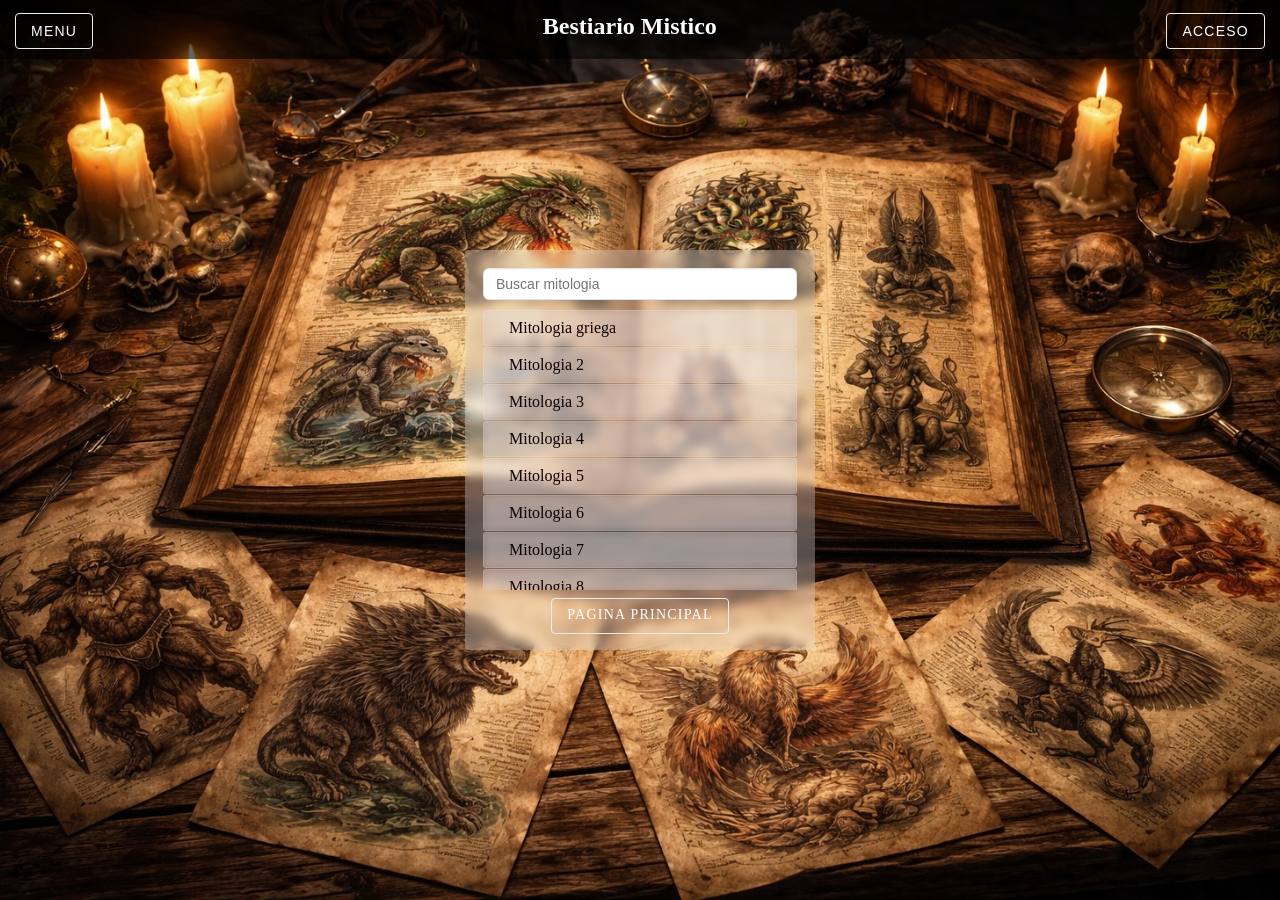
<file: portal.html>
<!DOCTYPE html>
<html lang="en">
<head>
    <meta charset="UTF-8">
    <meta name="viewport" content="width=device-width, initial-scale=1.0">
    <title>Portal bestiario</title>
    <link rel="stylesheet" href="portal.css">
</head>
<body>
    <div class="app">
        <header class="headerPrimary">
            <nav>
                <button>Menu</button>
                <div>
                    <h2><a href="index.html">Bestiario Mistico</a></h2>
                </div>
                <button>Acceso</button>
            </nav>
        </header>
        <main>
            <section class="content">
                <header>
                    <input type="text" placeholder="Buscar mitologia">
                </header>
                <nav class="list-mitologia">
                    <a href="mitologias/griega/general.html">Mitologia griega</a>
                    <a href="#">Mitologia 2</a>
                    <a href="#">Mitologia 3</a>
                    <a href="#">Mitologia 4</a>
                    <a href="#">Mitologia 5</a>
                    <a href="#">Mitologia 6</a>
                    <a href="#">Mitologia 7</a>
                    <a href="#">Mitologia 8</a>
                    <a href="#">Mitologia 9</a>
                    <a href="#">Mitologia 10</a>
                    <a href="#">Mitologia 11</a>
                    <a href="#">Mitologia 12</a>
                    <a href="#">Mitologia 13</a>
                    <a href="#">Mitologia 14</a>
                </nav>
                
                <nav class="pageMain">
                    <a href="index.html" class="btn">Pagina principal</a>
                </nav>
            </section>
            <section class="background"></section>
        </main>
    </div>
</body>
</html>
</file>
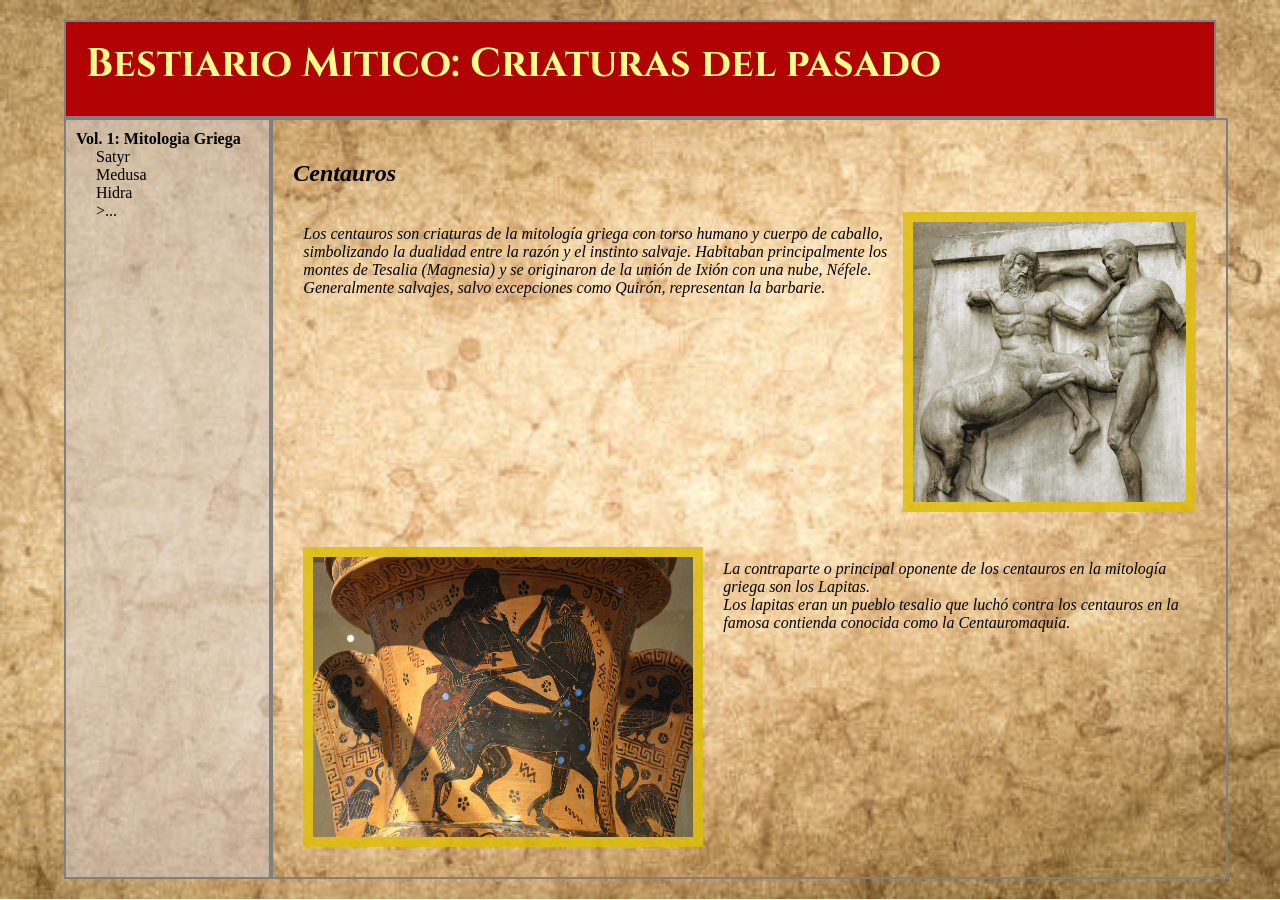
<file: mitologias/griega/centauro.html>
<!DOCTYPE html>
<html lang="en">
<head>
    <meta charset="UTF-8">
    <meta name="viewport" content="width=device-width, initial-scale=1.0">
    <title>Bestiario Mitico: Centauro</title>

    <link rel="stylesheet" href="../decoraciones/criaturas.css">
    <link href="https://fonts.googleapis.com/css2?family=Cinzel&display=swap" rel="stylesheet">
    <link href="https://fonts.googleapis.com/css2?family=Playfair+Display:ital@1&display=swap" rel="stylesheet">
</head>
<body>
    <section class="Titulo">
        <h1><a href="../../index.html">Bestiario Mitico: Criaturas del pasado</a></h1>
    </section>
    <main>
        <section class="Catalogo"><!--Catalogo-->
            <h4>Vol. 1: Mitologia Griega</h4>
            <ul>
                <li><a href="satyr.html">Satyr</a></li>
                <li><a href="medusa.html">Medusa</a></li>
                <li><a href="hidra.html">Hidra</a></li>
                <li><a href="general.html">>...</a></li>

            </ul>
        </section>
        <section class="Descripcion">
            <h1>Centauros</h1>
            <div>
                <p>
                Los centauros son criaturas de la mitología griega con torso humano y cuerpo de caballo, simbolizando la dualidad entre la razón y el instinto salvaje. Habitaban principalmente los montes de Tesalia (Magnesia) y se originaron de la unión de Ixión con una nube, Néfele. Generalmente salvajes, salvo excepciones como Quirón, representan la barbarie.
                </p>
                <img src="../../img/criaturas/centauro/centauro.jpg" alt="Representacion de Centauro">
            </div>
            <div>
                <img src="../../img/criaturas/centauro/centauroImagenVasija.jpg" alt="Vasija del Centauro">
                <p>
                    La contraparte o principal oponente de los centauros en la mitología griega son los Lapitas.
                    Los lapitas eran un pueblo tesalio que luchó contra los centauros en la famosa contienda conocida como la Centauromaquia.
                </p>
            </div>
        </section>
    </main>
</body>
</html>
</file>
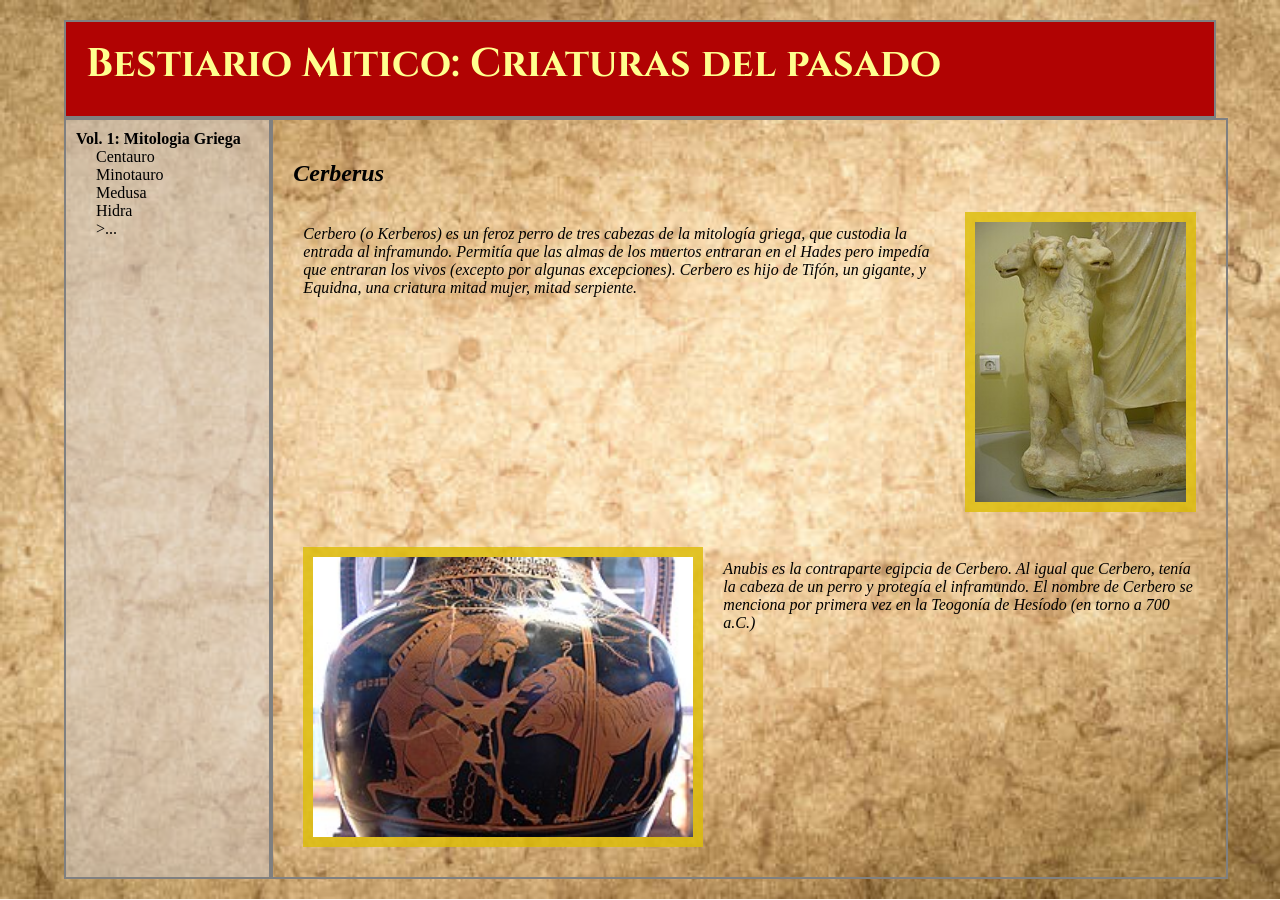
<file: mitologias/griega/cerberus.html>
<!DOCTYPE html>
<html lang="en">
<head>
    <meta charset="UTF-8">
    <meta name="viewport" content="width=device-width, initial-scale=1.0">
    <title>Bestiario Mitico: Cerberus</title>

    <link rel="stylesheet" href="../decoraciones/criaturas.css">
    <link href="https://fonts.googleapis.com/css2?family=Cinzel&display=swap" rel="stylesheet">
    <link href="https://fonts.googleapis.com/css2?family=Playfair+Display:ital@1&display=swap" rel="stylesheet">
</head>
<body>
    <section class="Titulo">
        <h1><a href="../../index.html">Bestiario Mitico: Criaturas del pasado</a></h1>
    </section>
    <main>
        <section class="Catalogo"><!--Catalogo-->
            <h4>Vol. 1: Mitologia Griega</h4>
            <ul>
                <li><a href="centauro.html">Centauro</a></li>
                <li><a href="minotauro.html">Minotauro</a></li>
                <li><a href="medusa.html">Medusa</a></li>
                <li><a href="hidra.html">Hidra</a></li>
                <li><a href="general.html">>...</a></li>

            </ul>
        </section>
        <section class="Descripcion">
            <h1>Cerberus</h1>
            <div>
                <p>
                Cerbero (o Kerberos) es un feroz perro de tres cabezas de la mitología griega, que custodia la entrada al inframundo. Permitía que las almas de los muertos entraran en el Hades pero impedía que entraran los vivos (excepto por algunas excepciones). Cerbero es hijo de Tifón, un gigante, y Equidna, una criatura mitad mujer, mitad serpiente.
                </p>
                <img src="../../img/criaturas/cerberus/cerberus1.JPG" alt="Representacion de Medusa">
            </div>
            <div>
                <img src="../../img/criaturas/cerberus/cerberus2.jpg" alt="Perseo tras matar a Medusa">
                <p>
                    Anubis es la contraparte egipcia de Cerbero. Al igual que Cerbero, tenía la cabeza de un perro y protegía el inframundo. El nombre de Cerbero se menciona por primera vez en la Teogonía de Hesíodo (en torno a 700 a.C.)
                </p>
            </div>
        </section>
    </main>
</body>
</html>
</file>
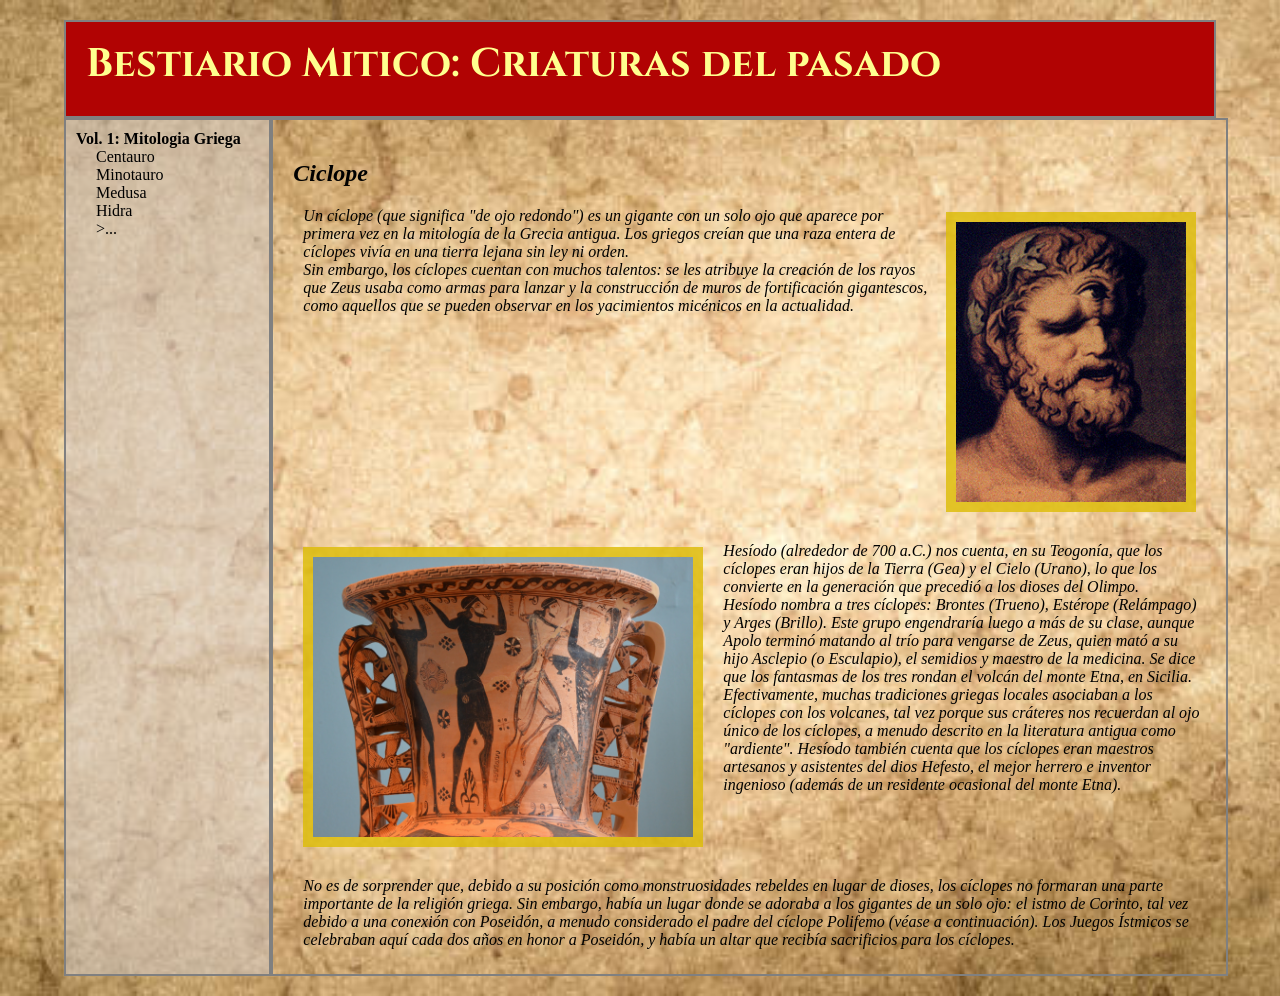
<file: mitologias/griega/ciclope.html>
<!DOCTYPE html>
<html lang="en">
<head>
    <meta charset="UTF-8">
    <meta name="viewport" content="width=device-width, initial-scale=1.0">
    <title>Bestiario Mitico: Ciplope</title>

    <link rel="stylesheet" href="../decoraciones/criaturas.css">
    <link href="https://fonts.googleapis.com/css2?family=Cinzel&display=swap" rel="stylesheet">
    <link href="https://fonts.googleapis.com/css2?family=Playfair+Display:ital@1&display=swap" rel="stylesheet">
</head>
<body>
    <section class="Titulo">
        <h1><a href="../../index.html">Bestiario Mitico: Criaturas del pasado</a></h1>
    </section>
    <main>
        <section class="Catalogo"><!--Catalogo-->
            <h4>Vol. 1: Mitologia Griega</h4>
            <ul>
                <li><a href="centauro.html">Centauro</a></li>
                <li><a href="minotauro.html">Minotauro</a></li>
                <li><a href="medusa.html">Medusa</a></li>
                <li><a href="hidra.html">Hidra</a></li>
                <li><a href="general.html">>...</a></li>

            </ul>
        </section>
        <section class="Descripcion">
            <h1>Ciclope</h1>
            <div>
                <p>Un cíclope (que significa "de ojo redondo") es un gigante con un solo ojo que aparece por primera vez en la mitología de la Grecia antigua. Los griegos creían que una raza entera de cíclopes vivía en una tierra lejana sin ley ni orden.
                   Sin embargo, los cíclopes cuentan con muchos talentos: se les atribuye la creación de los rayos que Zeus usaba como armas para lanzar y la construcción de muros de fortificación gigantescos, como aquellos que se pueden observar en los yacimientos micénicos en la actualidad.
                </p>
                <img src="../../img/criaturas/ciclope/ciclope1.png" alt="Representacion de Medusa">
            </div>
            <div>
                <img src="../../img/criaturas/ciclope/ciclope2.jpg" alt="Perseo tras matar a Medusa">
                <p>Hesíodo (alrededor de 700 a.C.) nos cuenta, en su Teogonía, que los cíclopes eran hijos de la Tierra (Gea) y el Cielo (Urano), lo que los convierte en la generación que precedió a los dioses del Olimpo.
                    Hesíodo nombra a tres cíclopes: Brontes (Trueno), Estérope (Relámpago) y Arges (Brillo). Este grupo engendraría luego a más de su clase, aunque Apolo terminó matando al trío para vengarse de Zeus, quien mató a su hijo Asclepio (o Esculapio), el semidios y maestro de la medicina. Se dice que los fantasmas de los tres rondan el volcán del monte Etna, en Sicilia.
                    Efectivamente, muchas tradiciones griegas locales asociaban a los cíclopes con los volcanes, tal vez porque sus cráteres nos recuerdan al ojo único de los cíclopes, a menudo descrito en la literatura antigua como "ardiente". Hesíodo también cuenta que los cíclopes eran maestros artesanos y asistentes del dios Hefesto, el mejor herrero e inventor ingenioso (además de un residente ocasional del monte Etna).
                </p>
            </div>
            <div>
                <p>No es de sorprender que, debido a su posición como monstruosidades rebeldes en lugar de dioses, los cíclopes no formaran una parte importante de la religión griega. Sin embargo, había un lugar donde se adoraba a los gigantes de un solo ojo: el istmo de Corinto, tal vez debido a una conexión con Poseidón, a menudo considerado el padre del cíclope Polifemo (véase a continuación). Los Juegos Ístmicos se celebraban aquí cada dos años en honor a Poseidón, y había un altar que recibía sacrificios para los cíclopes.
                </p>
            </div>
        </section>
    </main>
</body>
</html>
</file>
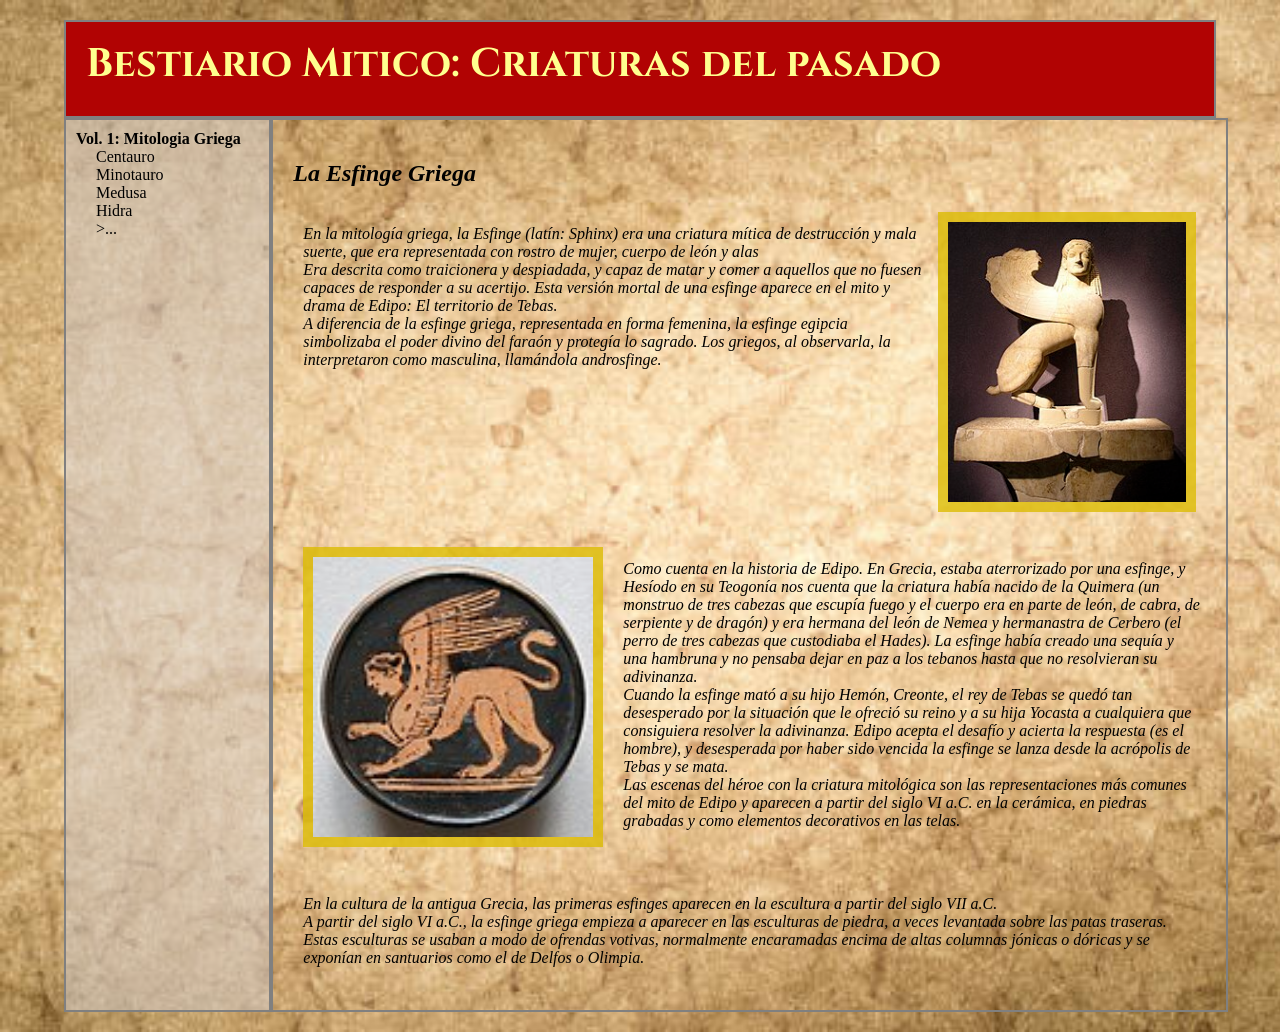
<file: mitologias/griega/esfinge.html>
<!DOCTYPE html>
<html lang="en">
<head>
    <meta charset="UTF-8">
    <meta name="viewport" content="width=device-width, initial-scale=1.0">
    <title>Bestiario Mitico: La Esfinge Griega</title>

    <link rel="stylesheet" href="../decoraciones/criaturas.css">
    <link href="https://fonts.googleapis.com/css2?family=Cinzel&display=swap" rel="stylesheet">
    <link href="https://fonts.googleapis.com/css2?family=Playfair+Display:ital@1&display=swap" rel="stylesheet">
</head>
<body>
    <section class="Titulo">
        <h1><a href="../../index.html">Bestiario Mitico: Criaturas del pasado</a></h1>
    </section>
    <main>
        <section class="Catalogo"><!--Catalogo-->
            <h4>Vol. 1: Mitologia Griega</h4>
            <ul>
                <li><a href="centauro.html">Centauro</a></li>
                <li><a href="minotauro.html">Minotauro</a></li>
                <li><a href="medusa.html">Medusa</a></li>
                <li><a href="hidra.html">Hidra</a></li>
                <li><a href="general.html">>...</a></li>

            </ul>
        </section>
        <section class="Descripcion">
            <h1>La Esfinge Griega</h1>
            <div>
                <p>
                En la mitología griega, la Esfinge (latín: Sphinx) era una criatura mítica de destrucción y mala suerte, que era representada con rostro de mujer, cuerpo de león y alas
                Era descrita como traicionera y despiadada, y capaz de matar y comer a aquellos que no fuesen capaces de responder a su acertijo. Esta versión mortal de una esfinge aparece en el mito y drama de Edipo: El territorio de Tebas.
                A diferencia de la esfinge griega, representada en forma femenina, la esfinge egipcia simbolizaba el poder divino del faraón y protegía lo sagrado. Los griegos, al observarla, la interpretaron como masculina, llamándola androsfinge.
                </p>
                <img src="../../img/criaturas/esfinge/esfinge1.jpg" alt="Representacion de Medusa">
            </div>
            <div>
                <img src="../../img/criaturas/esfinge/esfinge2.jpg" alt="Perseo tras matar a Medusa">
                <p>
                    Como cuenta en la historia de Edipo. En Grecia, estaba aterrorizado por una esfinge, y Hesíodo en su Teogonía nos cuenta que la criatura había nacido de la Quimera (un monstruo de tres cabezas que escupía fuego y el cuerpo era en parte de león, de cabra, de serpiente y de dragón) y era hermana del león de Nemea y hermanastra de Cerbero (el perro de tres cabezas que custodiaba el Hades). La esfinge había creado una sequía y una hambruna y no pensaba dejar en paz a los tebanos hasta que no resolvieran su adivinanza.
                    Cuando la esfinge mató a su hijo Hemón, Creonte, el rey de Tebas se quedó tan desesperado por la situación que le ofreció su reino y a su hija Yocasta a cualquiera que consiguiera resolver la adivinanza. Edipo acepta el desafío y acierta la respuesta (es el hombre), y desesperada por haber sido vencida la esfinge se lanza desde la acrópolis de Tebas y se mata.
                    Las escenas del héroe con la criatura mitológica son las representaciones más comunes del mito de Edipo y aparecen a partir del siglo VI a.C. en la cerámica, en piedras grabadas y como elementos decorativos en las telas.
                </p>
            </div>
            <div>
                <p>
                    En la cultura de la antigua Grecia, las primeras esfinges aparecen en la escultura a partir del siglo VII a.C.
                    A partir del siglo VI a.C., la esfinge griega empieza a aparecer en las esculturas de piedra, a veces levantada sobre las patas traseras. Estas esculturas se usaban a modo de ofrendas votivas, normalmente encaramadas encima de altas columnas jónicas o dóricas y se exponían en santuarios como el de Delfos o Olimpia.

                </p>
            </div>
        </section>
    </main>
</body>
</html>
</file>
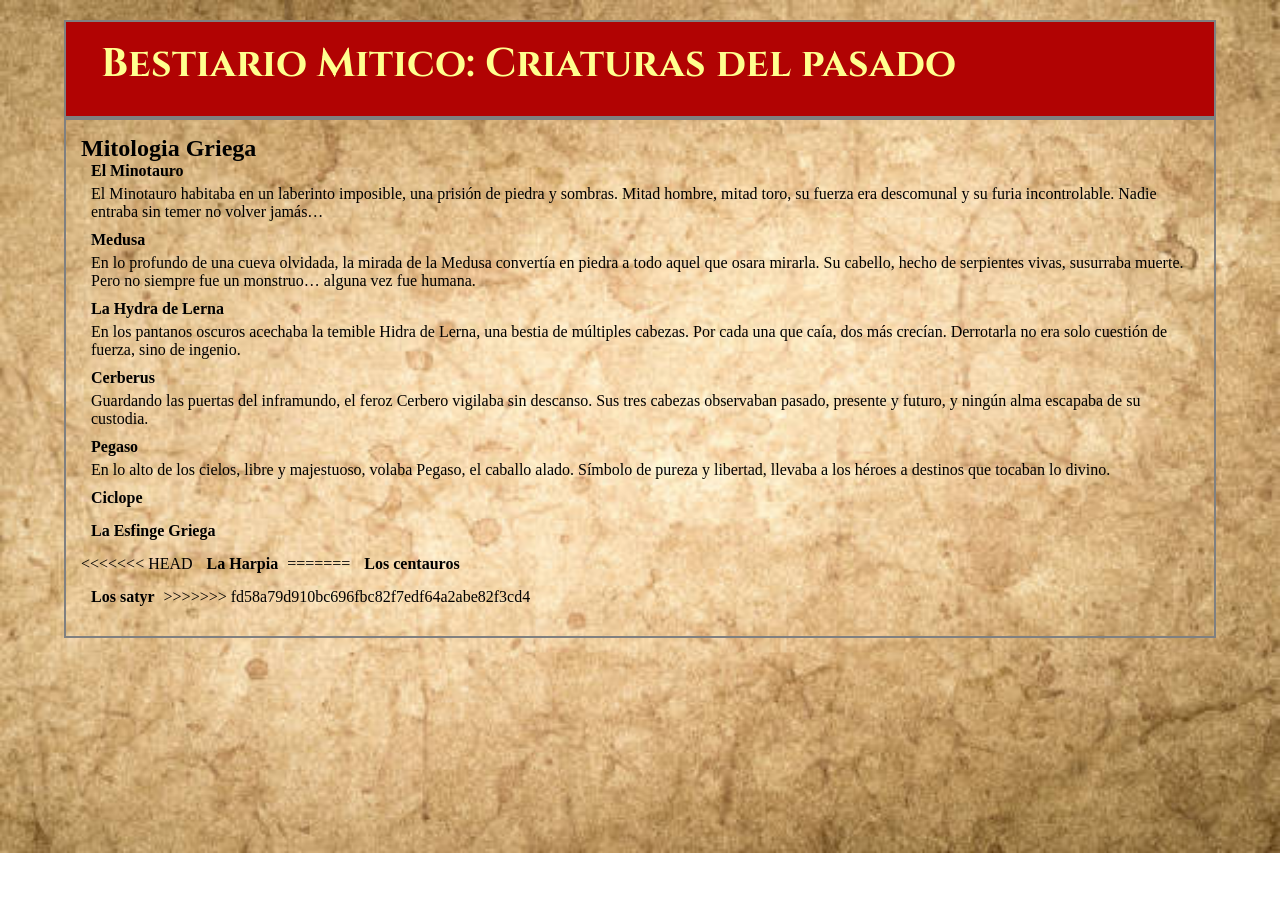
<file: mitologias/griega/general.html>
<!DOCTYPE html>
<html lang="en">
<head>
    <meta charset="UTF-8">
    <meta name="viewport" content="width=device-width, initial-scale=1.0">
    <title>Bestiario Mitico: Mitologia Griega</title>

    <link href="https://fonts.googleapis.com/css2?family=Cinzel&display=swap" rel="stylesheet">
    <link href="https://fonts.googleapis.com/css2?family=Playfair+Display:ital@1&display=swap" rel="stylesheet">
    <link rel="stylesheet" href="../decoraciones/general.css">
</head>
<body>
    <section class="Titulo">
        <h1><a href="../../index.html">Bestiario Mitico: Criaturas del pasado</a></h1>
    </section>
    <section>
        <h2>Mitologia Griega</h1>
        <strong><a href="minotauro.html">El Minotauro</a></strong>
        <p>
            El Minotauro habitaba en un laberinto imposible, una prisión de piedra y sombras. 
            Mitad hombre, mitad toro, su fuerza era descomunal y su furia incontrolable. Nadie entraba sin temer no volver jamás…
        </p>
        <strong><a href="medusa.html">Medusa</a></strong>
        <p>
            En lo profundo de una cueva olvidada, la mirada de la Medusa convertía en piedra a todo aquel que osara mirarla. 
            Su cabello, hecho de serpientes vivas, susurraba muerte. Pero no siempre fue un monstruo… alguna vez fue humana.
        </p>
        <strong><a href="hidra.html">La Hydra de Lerna</a></strong>
        <p>
            En los pantanos oscuros acechaba la temible Hidra de Lerna, una bestia de múltiples cabezas. 
            Por cada una que caía, dos más crecían. Derrotarla no era solo cuestión de fuerza, sino de ingenio.
        </p>
        <strong><a href="cerberus.html">Cerberus</a></strong>
        <p>
            Guardando las puertas del inframundo, el feroz Cerbero vigilaba sin descanso. 
            Sus tres cabezas observaban pasado, presente y futuro, y ningún alma escapaba de su custodia.
        </p>
        <strong><a href="pegaso.html">Pegaso</a></strong>
        <p>
            En lo alto de los cielos, libre y majestuoso, volaba Pegaso, el caballo alado. 
            Símbolo de pureza y libertad, llevaba a los héroes a destinos que tocaban lo divino.
        </p>
        <strong><a href="ciclope.html">Ciclope</a></strong>
        <p>
            
        </p>
        <strong><a href="esfinge.html">La Esfinge Griega</a></strong>
        <p>
            
        </p>
<<<<<<< HEAD
        <strong><a href="harpia.html">La Harpia</a></strong>
=======

        <strong><a href="centauro.html">Los centauros</a></strong>
        <p>
            
        </p>

        <strong><a href="satyr.html">Los satyr</a></strong>
>>>>>>> fd58a79d910bc696fbc82f7edf64a2abe82f3cd4
        <p>
            
        </p>
    </section>
</body>
</html>
</file>
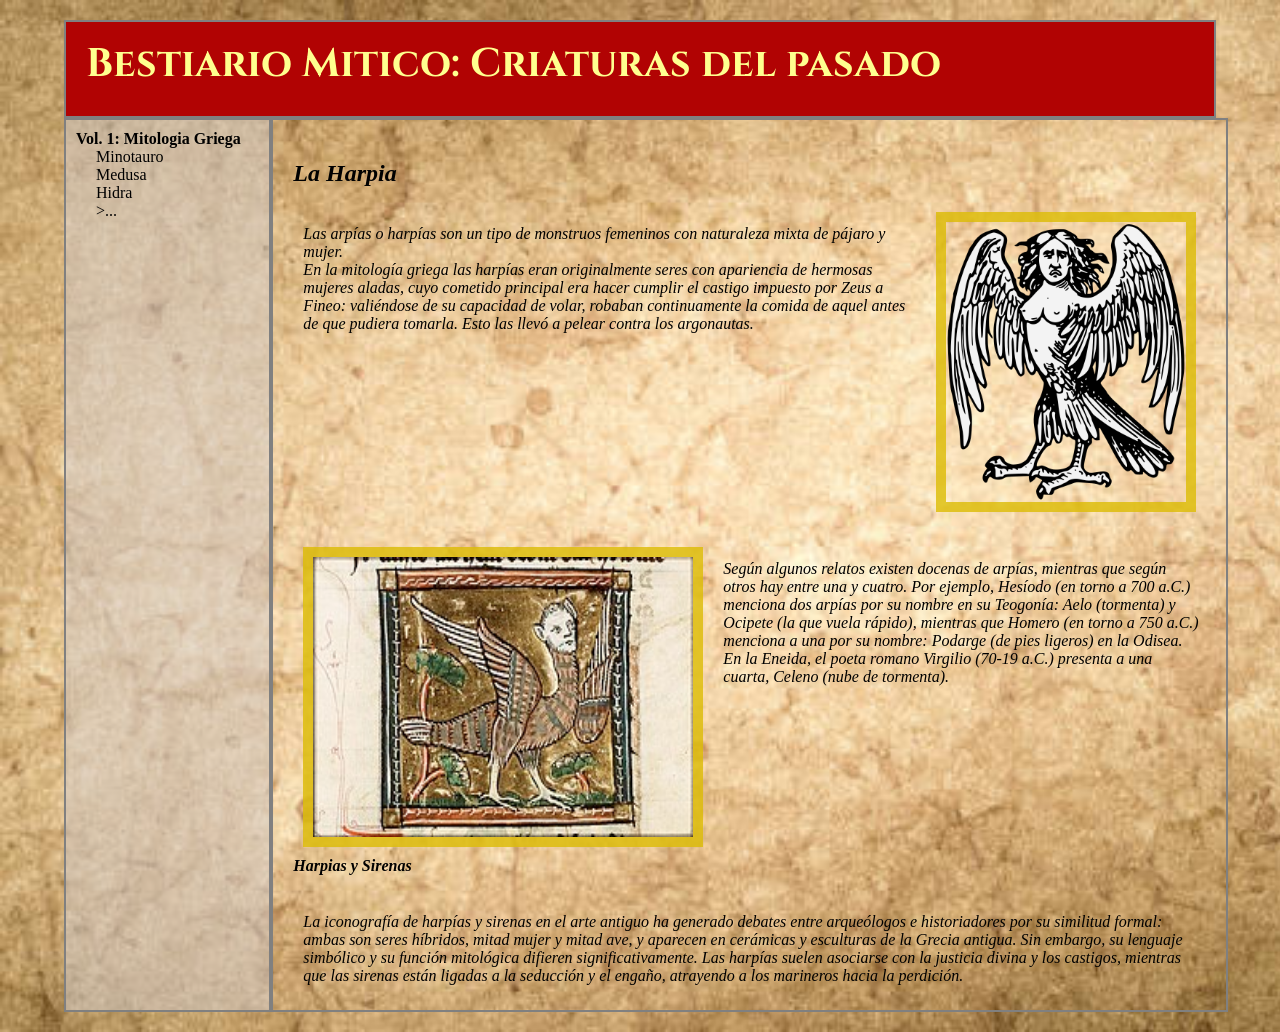
<file: mitologias/griega/harpia.html>
<!DOCTYPE html>
<html lang="en">
<head>
    <meta charset="UTF-8">
    <meta name="viewport" content="width=device-width, initial-scale=1.0">
    <title>Bestiario Mitico: La Harpia</title>

    <link rel="stylesheet" href="../decoraciones/criaturas.css">
    <link href="https://fonts.googleapis.com/css2?family=Cinzel&display=swap" rel="stylesheet">
    <link href="https://fonts.googleapis.com/css2?family=Playfair+Display:ital@1&display=swap" rel="stylesheet">
</head>
<body>
    <section class="Titulo">
        <h1><a href="../../index.html">Bestiario Mitico: Criaturas del pasado</a></h1>
    </section>
    <main>
        <section class="Catalogo"><!--Catalogo-->
            <h4>Vol. 1: Mitologia Griega</h4>
            <ul>
                <li><a href="minotauro.html">Minotauro</a></li>
                <li><a href="medusa.html">Medusa</a></li>
                <li><a href="hidra.html">Hidra</a></li>
                <li><a href="general.html">>...</a></li>

            </ul>
        </section>
        <section class="Descripcion">
            <h1>La Harpia</h1>
            <div>
                <p>
                    Las arpías o harpías son un tipo de monstruos femeninos con naturaleza mixta de pájaro y mujer.
                    En la mitología griega las harpías eran originalmente seres con apariencia de hermosas mujeres aladas, cuyo cometido principal era hacer cumplir el castigo impuesto por Zeus a Fineo: valiéndose de su capacidad de volar, robaban continuamente la comida de aquel antes de que pudiera tomarla. Esto las llevó a pelear contra los argonautas.
                </p>
                <img src="../../img/criaturas/harpia/harpia1.png" alt="Representacion de Medusa">
            </div>
            <div>
                <img src="../../img/criaturas/harpia/harpia2.JPG" alt="Perseo tras matar a Medusa">
                <p>
                   Según algunos relatos existen docenas de arpías, mientras que según otros hay entre una y cuatro. Por ejemplo, Hesíodo (en torno a 700 a.C.) menciona dos arpías por su nombre en su Teogonía: Aelo (tormenta) y Ocipete (la que vuela rápido), mientras que Homero (en torno a 750 a.C.) menciona a una por su nombre: Podarge (de pies ligeros) en la Odisea. En la Eneida, el poeta romano Virgilio (70-19 a.C.) presenta a una cuarta, Celeno (nube de tormenta).
                </p>
            </div>
            <h4>Harpias y Sirenas</h4>
            <div>
                
                <p>
                    La iconografía de harpías y sirenas en el arte antiguo ha generado debates entre arqueólogos e historiadores por su similitud formal: ambas son seres híbridos, mitad mujer y mitad ave, y aparecen en cerámicas y esculturas de la Grecia antigua. Sin embargo, su lenguaje simbólico y su función mitológica difieren significativamente. Las harpías suelen asociarse con la justicia divina y los castigos, mientras que las sirenas están ligadas a la seducción y el engaño, atrayendo a los marineros hacia la perdición.
                </p>
            </div>
        </section>
    </main>
</body>
</html>
</file>
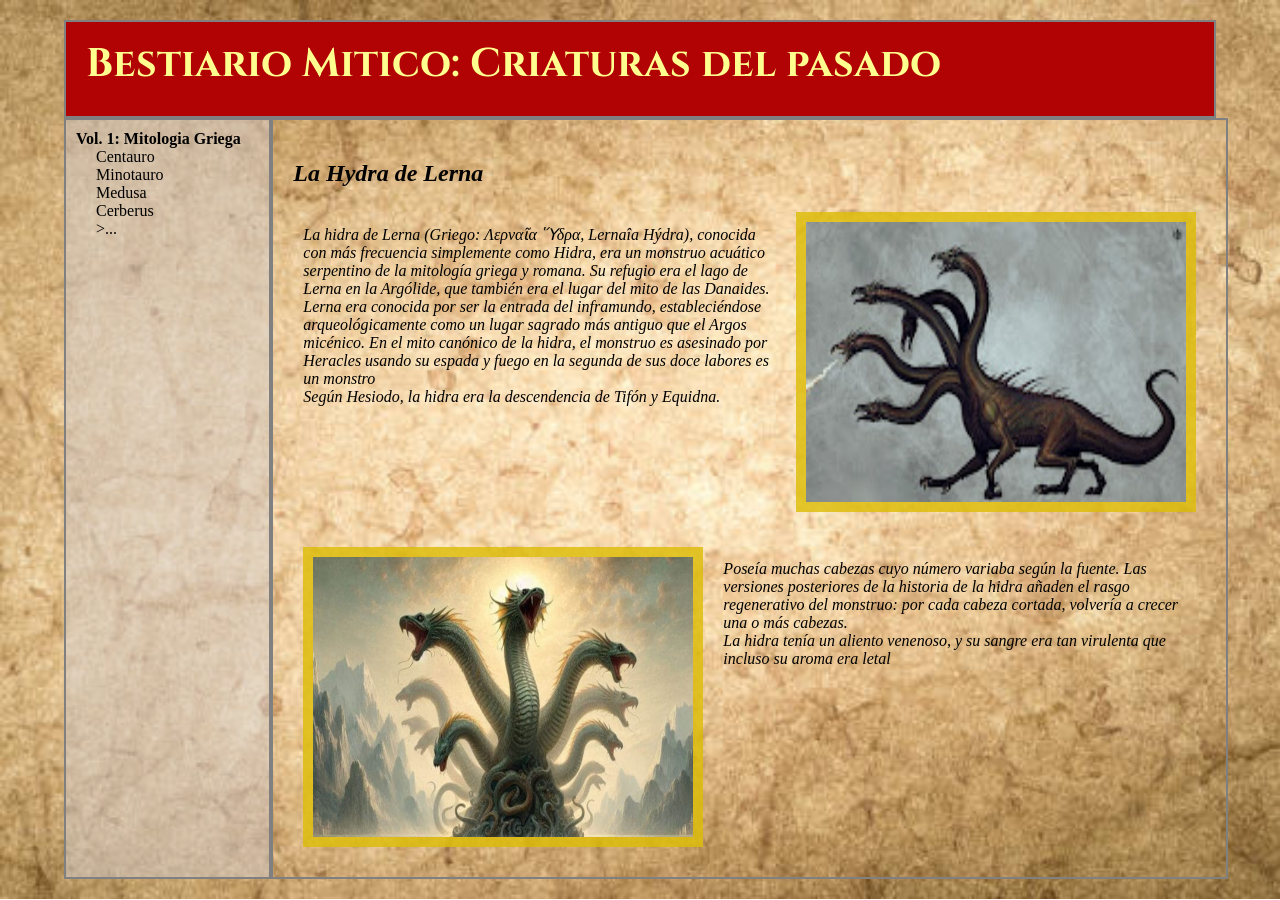
<file: mitologias/griega/hidra.html>
<!DOCTYPE html>
<html lang="en">
<head>
    <meta charset="UTF-8">
    <meta name="viewport" content="width=device-width, initial-scale=1.0">
    <title>Bestiario Mitico: La Hydra de Lerna</title>

    <link rel="stylesheet" href="../decoraciones/criaturas.css">
    <link href="https://fonts.googleapis.com/css2?family=Cinzel&display=swap" rel="stylesheet">
    <link href="https://fonts.googleapis.com/css2?family=Playfair+Display:ital@1&display=swap" rel="stylesheet">
</head>
<body>
    <section class="Titulo">
        <h1><a href="../../index.html">Bestiario Mitico: Criaturas del pasado</a></h1>
    </section>
    <main>
        <section class="Catalogo"><!--Catalogo-->
            <h4>Vol. 1: Mitologia Griega</h4>
             <ul>
                <li><a href="centauro.html">Centauro</a></li>
                <li><a href="minotauro.html">Minotauro</a></li>
                <li><a href="medusa.html">Medusa</a></li>
                <li><a href="cerberus.html">Cerberus</a></li>
                <li><a href="general.html">>...</a></li>

            </ul>
        </section>
        <section class="Descripcion">
            <h1>La Hydra de Lerna</h1>
            <div>
                <p>
                    La hidra de Lerna (Griego: Λερναῖα Ὕδρα, Lernaîa Hýdra), conocida con más frecuencia simplemente como Hidra, era un monstruo acuático serpentino de la mitología griega y romana. Su refugio era el lago de Lerna en la Argólide, que también era el lugar del mito de las Danaides. Lerna era conocida por ser la entrada del inframundo, estableciéndose arqueológicamente como un lugar sagrado más antiguo que el Argos micénico. En el mito canónico de la hidra, el monstruo es asesinado por Heracles usando su espada y fuego en la segunda de sus doce labores es un monstro
                    Según Hesiodo, la hidra era la descendencia de Tifón y Equidna.

                </p>
                <img src="../../img/criaturas/hidra/hidra1.jpg" alt="Representacion de Medusa">
            </div>
            <div>
                <img src="../../img/criaturas/hidra/hidra2.jpg" alt="Perseo tras matar a Medusa">
                <p>
                     Poseía muchas cabezas cuyo número variaba según la fuente. Las versiones posteriores de la historia de la hidra añaden el rasgo regenerativo del monstruo: por cada cabeza cortada, volvería a crecer una o más cabezas.
                    La hidra tenía un aliento venenoso, y su sangre era tan virulenta que incluso su aroma era letal
                </p>
            </div>
        </section>
    </main>
</body>
</html>
</file>
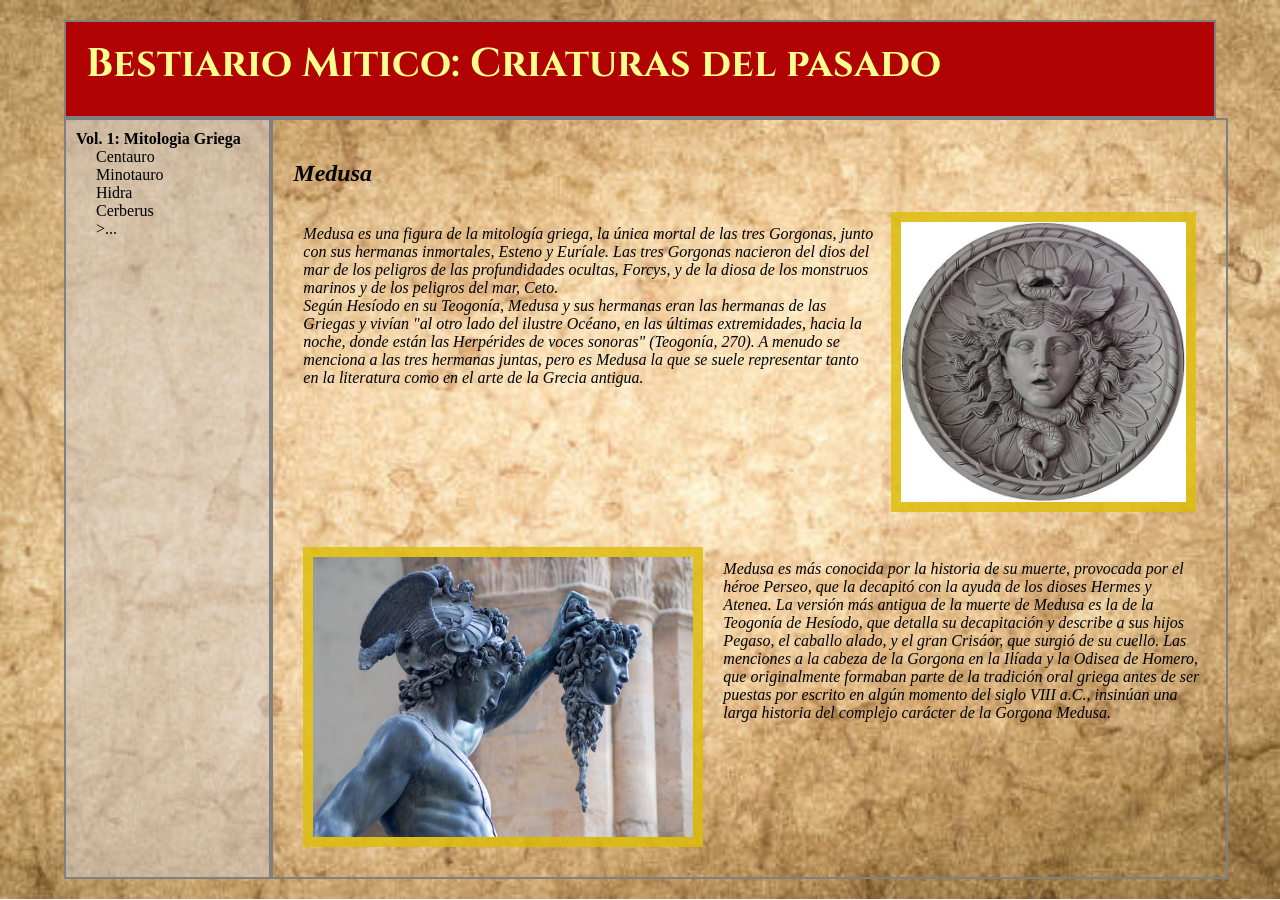
<file: mitologias/griega/medusa.html>
<!DOCTYPE html>
<html lang="en">
<head>
    <meta charset="UTF-8">
    <meta name="viewport" content="width=device-width, initial-scale=1.0">
    <title>Bestiario Mitico: Medusa</title>

    <link rel="stylesheet" href="../decoraciones/criaturas.css">
    <link href="https://fonts.googleapis.com/css2?family=Cinzel&display=swap" rel="stylesheet">
    <link href="https://fonts.googleapis.com/css2?family=Playfair+Display:ital@1&display=swap" rel="stylesheet">
</head>
<body>
    <section class="Titulo">
        <h1><a href="../../index.html">Bestiario Mitico: Criaturas del pasado</a></h1>
    </section>
    <main>
        <section class="Catalogo"><!--Catalogo-->
            <h4>Vol. 1: Mitologia Griega</h4>
            <ul>
                <li><a href="centauro.html">Centauro</a></li>
                <li><a href="minotauro.html">Minotauro</a></li>
                <li><a href="hidra.html">Hidra</a></li>
                <li><a href="cerberus.html">Cerberus</a></li>
                <li><a href="general.html">>...</a></li>

            </ul>
        </section>
        <section class="Descripcion">
            <h1>Medusa</h1>
            <div>
                <p>
                    Medusa es una figura de la mitología griega, la única mortal de las tres Gorgonas, junto con sus hermanas inmortales, Esteno y Euríale. Las tres Gorgonas nacieron del dios del mar de los peligros de las profundidades ocultas, Forcys, y de la diosa de los monstruos marinos y de los peligros del mar, Ceto.
                    Según Hesíodo en su Teogonía, Medusa y sus hermanas eran las hermanas de las Griegas y vivían "al otro lado del ilustre Océano, en las últimas extremidades, hacia la noche, donde están las Herpérides de voces sonoras" (Teogonía, 270). A menudo se menciona a las tres hermanas juntas, pero es Medusa la que se suele representar tanto en la literatura como en el arte de la Grecia antigua.
                </p>
                <img src="../../img/criaturas/medusa/medusa1.jpg" alt="Representacion de Medusa">
            </div>
            <div>
                <img src="../../img/criaturas/medusa/medusa2.jpg" alt="Perseo tras matar a Medusa">
                <p>
                    Medusa es más conocida por la historia de su muerte, provocada por el héroe Perseo, que la decapitó con la ayuda de los dioses Hermes y Atenea. La versión más antigua de la muerte de Medusa es la de la Teogonía de Hesíodo, que detalla su decapitación y describe a sus hijos Pegaso, el caballo alado, y el gran Crisáor, que surgió de su cuello. Las menciones a la cabeza de la Gorgona en la Ilíada y la Odisea de Homero, que originalmente formaban parte de la tradición oral griega antes de ser puestas por escrito en algún momento del siglo VIII a.C., insinúan una larga historia del complejo carácter de la Gorgona Medusa.
                </p>
            </div>
        </section>
    </main>
</body>
</html>
</file>
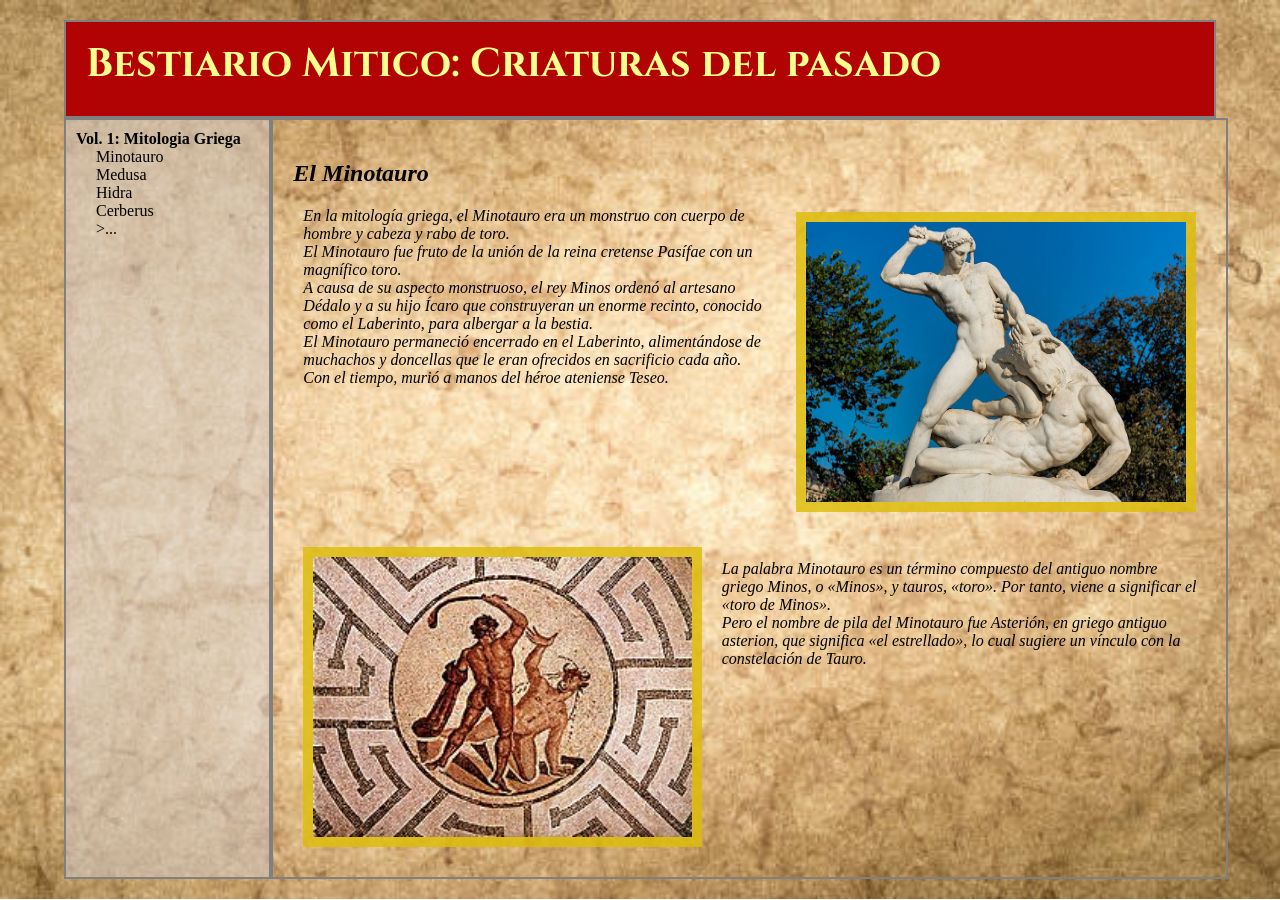
<file: mitologias/griega/minotauro.html>
<!DOCTYPE html>
<html lang="en">
<head>
    <meta charset="UTF-8">
    <meta name="viewport" content="width=device-width, initial-scale=1.0">
    <title>Bestiario Mitico: El Minotauro</title>

    <link rel="stylesheet" href="../decoraciones/criaturas.css">
    <link href="https://fonts.googleapis.com/css2?family=Cinzel&display=swap" rel="stylesheet">
    <link href="https://fonts.googleapis.com/css2?family=Playfair+Display:ital@1&display=swap" rel="stylesheet">
</head>
<body>
    <section class="Titulo">
        <h1><a href="../../index.html">Bestiario Mitico: Criaturas del pasado</a></h1>
    </section>
    <main>
        <section class="Catalogo"><!--Catalogo-->
            <h4>Vol. 1: Mitologia Griega</h4>
            <ul>
                <li><a href="centauro.html">Minotauro</a></li>
                <li><a href="medusa.html">Medusa</a></li>
                <li><a href="hidra.html">Hidra</a></li>
                <li><a href="cerberus.html">Cerberus</a></li>
                <li><a href="general.html">>...</a></li>
            </ul>
        </section>
        <section class="Descripcion">
            <h1>El Minotauro</h1>
            <div>
                <p>En la mitología griega, el Minotauro era un monstruo con cuerpo de hombre y cabeza y rabo de toro. 
                    El Minotauro fue fruto de la unión de la reina cretense Pasífae con un magnífico toro.
                    A causa de su aspecto monstruoso, el rey Minos ordenó al artesano Dédalo y a su hijo Ícaro que construyeran un enorme recinto, conocido como el Laberinto, para albergar a la bestia.
                    El Minotauro permaneció encerrado en el Laberinto, alimentándose de muchachos y doncellas que le eran ofrecidos en sacrificio cada año. 
                    Con el tiempo, murió a manos del héroe ateniense Teseo.

                    
                </p>
                <img src="../../img/criaturas/minotauro/minotauro1.jpeg" alt="Hercules contra el minotauro">
            </div>
            <div>
                <img src="../../img/criaturas/minotauro/minotauro2.jpg" alt="La leyenda del laberinto de Creta. Teseo contra el Minotauro">
                <p>
                    La palabra Minotauro es un término compuesto del antiguo nombre griego Minos, o «Minos», y tauros, «toro». Por tanto, viene a significar el «toro de Minos». 
                    Pero el nombre de pila del Minotauro fue Asterión, en griego antiguo asterion, que significa «el estrellado», lo cual sugiere un vínculo con la constelación de Tauro.
                </p>
            </div>
        </section>
    </main>
</body>
</html>
</file>
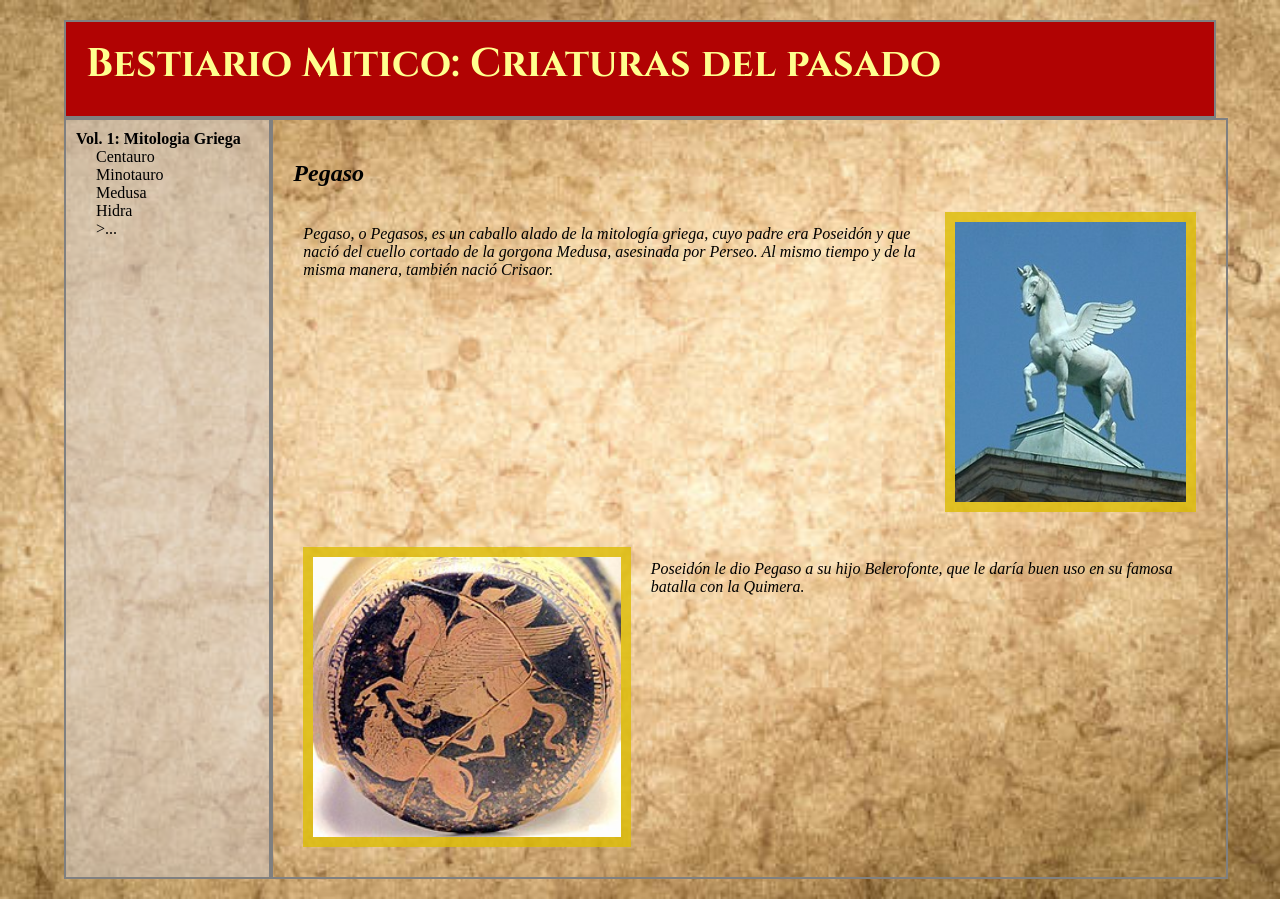
<file: mitologias/griega/pegaso.html>
<!DOCTYPE html>
<html lang="en">
<head>
    <meta charset="UTF-8">
    <meta name="viewport" content="width=device-width, initial-scale=1.0">
    <title>Bestiario Mitico: Pegaso</title>

    <link rel="stylesheet" href="../decoraciones/criaturas.css">
    <link href="https://fonts.googleapis.com/css2?family=Cinzel&display=swap" rel="stylesheet">
    <link href="https://fonts.googleapis.com/css2?family=Playfair+Display:ital@1&display=swap" rel="stylesheet">
</head>
<body>
    <section class="Titulo">
        <h1><a href="../../index.html">Bestiario Mitico: Criaturas del pasado</a></h1>
    </section>
    <main>
        <section class="Catalogo"><!--Catalogo-->
            <h4>Vol. 1: Mitologia Griega</h4>
            <ul>
                <li><a href="centauro.html">Centauro</a></li>
                <li><a href="minotauro.html">Minotauro</a></li>
                <li><a href="medusa.html">Medusa</a></li>
                <li><a href="hidra.html">Hidra</a></li>
                <li><a href="general.html">>...</a></li>
            </ul>
        </section>
        <section class="Descripcion">
            <h1>Pegaso</h1>
            <div>
                <p>
                    Pegaso, o Pegasos, es un caballo alado de la mitología griega, cuyo padre era Poseidón y que nació del cuello cortado de la gorgona Medusa, asesinada por Perseo. Al mismo tiempo y de la misma manera, también nació Crisaor. 
                </p>
                <img src="../../img/criaturas/pegasus/pegasus1.jpg" alt="Representacion de Medusa">
            </div>
            <div>
                <img src="../../img/criaturas/pegasus/pegasus2.jpg" alt="Perseo tras matar a Medusa">
                <p>
                   Poseidón le dio Pegaso a su hijo Belerofonte, que le daría buen uso en su famosa batalla con la Quimera.
                </p>
            </div>
        </section>
    </main>
</body>
</html>
</file>
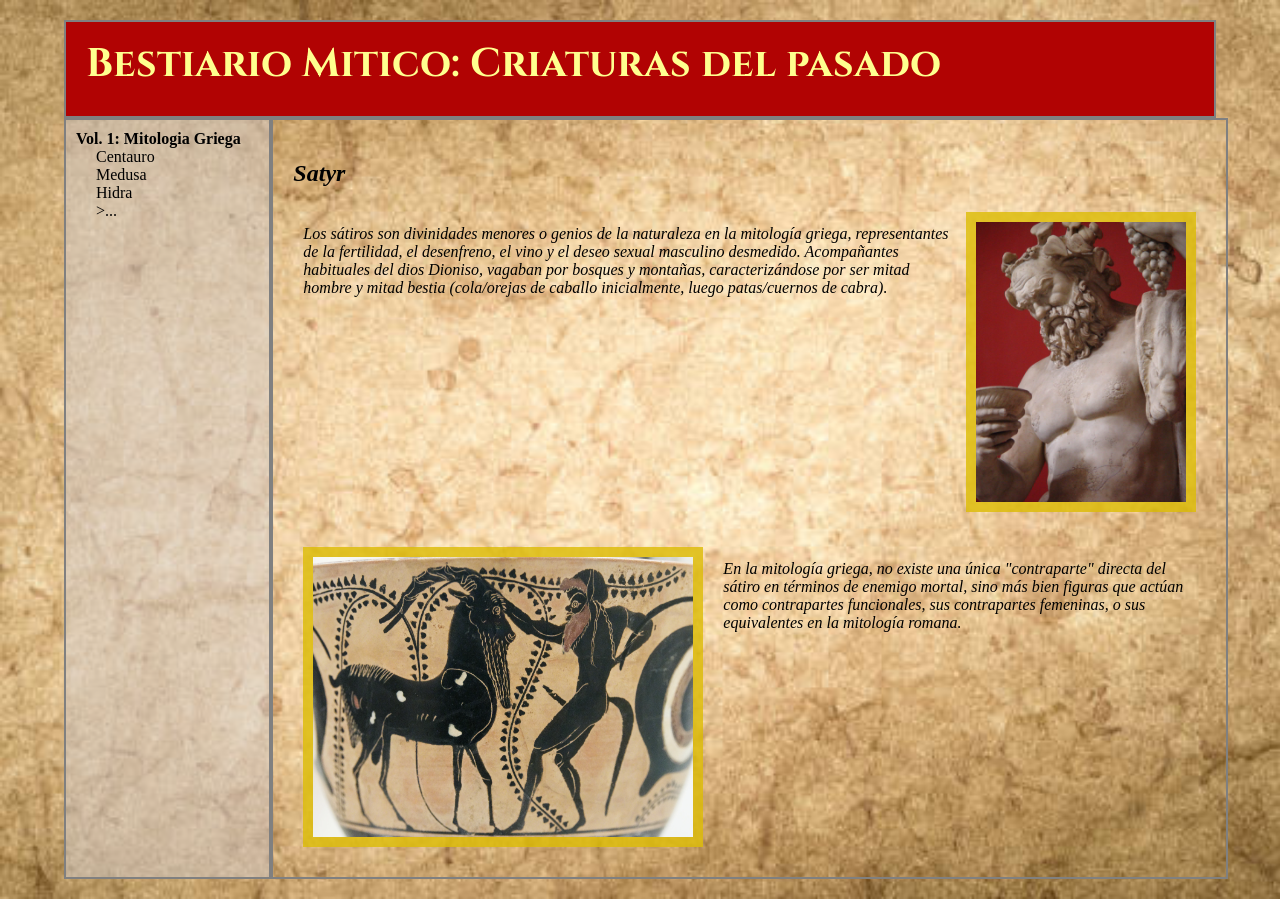
<file: mitologias/griega/satyr.html>
<!DOCTYPE html>
<html lang="en">
<head>
    <meta charset="UTF-8">
    <meta name="viewport" content="width=device-width, initial-scale=1.0">
    <title>Bestiario Mitico: Centauro</title>

    <link rel="stylesheet" href="../decoraciones/criaturas.css">
    <link href="https://fonts.googleapis.com/css2?family=Cinzel&display=swap" rel="stylesheet">
    <link href="https://fonts.googleapis.com/css2?family=Playfair+Display:ital@1&display=swap" rel="stylesheet">
</head>
<body>
    <section class="Titulo">
        <h1><a href="../../index.html">Bestiario Mitico: Criaturas del pasado</a></h1>
    </section>
    <main>
        <section class="Catalogo"><!--Catalogo-->
            <h4>Vol. 1: Mitologia Griega</h4>
            <ul>
                <li><a href="centauro.html">Centauro</a></li>
                <li><a href="medusa.html">Medusa</a></li>
                <li><a href="hidra.html">Hidra</a></li>
                <li><a href="general.html">>...</a></li>

            </ul>
        </section>
        <section class="Descripcion">
            <h1>Satyr</h1>
            <div>
                <p>
                Los sátiros son divinidades menores o genios de la naturaleza en la mitología griega, representantes de la fertilidad, el desenfreno, el vino y el deseo sexual masculino desmedido. Acompañantes habituales del dios Dioniso, vagaban por bosques y montañas, caracterizándose por ser mitad hombre y mitad bestia (cola/orejas de caballo inicialmente, luego patas/cuernos de cabra).
                </p>
                <img src="../../img/criaturas/satyr/satyr.jpg" alt="Representacion del Satyr">
            </div>
            <div>
                <img src="../../img/criaturas/satyr/satyrVasija.webp" alt="Vasija del Satyr">
                <p>
                    En la mitología griega, no existe una única "contraparte" directa del sátiro en términos de enemigo mortal, sino más bien figuras que actúan como contrapartes funcionales, sus contrapartes femeninas, o sus equivalentes en la mitología romana.
                </p>
            </div>
        </section>
    </main>
</body>
</html>
</file>
<file: portal.css>
* {
    box-sizing: border-box;
    margin: 0;
    padding: 0;
}

html, body {
    height: 100%;
}

.app {
    position: relative;
    height: 100vh;
    overflow: hidden;
}

a {
    text-decoration: none;
    color: white;
}

/* ########################################################## */
/* ############### CABECERA SUPERIOR ######################## */
/* ########################################################## */
.app .headerPrimary {
    position: fixed;
    display: flex;
    justify-content: center;

    top: 0;
    z-index: 40;
    width: 100%;
    padding: 3px 10px 0px 10px;

    color: white;
    background-color: rgba(0, 0, 0, 0.6);
}

.app .headerPrimary > nav {
    display: flex;
    width: 100%;
    justify-content: space-between;
    padding: 10px 5px;
}

.app .headerPrimary > nav button {
    /* padding: 10px;
    border: none;
    border-radius: 3px;
    background-color: rgb(255, 255, 255); */


    display: inline-block;
    outline: none;
    cursor: pointer;
    font-weight: 500;
    border-radius: 3px;
    padding: 0 15px;
    border-radius: 4px;
    color: #ffffff;
    background: transparent;
    line-height: 1.15;
    font-size: 14px;
    height: 36px;
    word-spacing: 0px;
    letter-spacing: .0892857143em;
    text-decoration: none;
    text-transform: uppercase;
    min-width: 64px;
    border: 1px solid #ededed;
    text-align: center;
    transition: background 280ms cubic-bezier(0.4, 0, 0.2, 1);        
}

/* ########################################################## */
/* ############### BACKGROUND PAGINA ######################## */
/* ########################################################## */
.app main .background {
    position: absolute;
    inset: 0;
    height: 100%;
    z-index: 10;
    background-image: url(fondoportal.jpeg);
    background-size: cover;
    background-position: center;
    background-repeat: no-repeat;
}

/* ########################################################## */
/* ################## CUERPO CENTRAL ######################## */
/* ########################################################## */
/* main: Todo el cuerpo restante del documento sin contar el headerPrimary */
.app main {
    position: relative;
    height: 100vh;
    width: 100%;
    overflow: hidden;
    z-index: 30;
    text-align: center;
    display: flex;
    justify-content: center;
    align-items: center;
}

.app main .content{
    position: relative;
    overflow: hidden;

    display: flex;
    flex-direction: column;
    margin: auto;


    max-height: 400px;
    width: 350px;
    z-index: 30;

    padding: 8px;
    border-radius: 3px;

    background: rgba(237, 237, 237, 0.31);
    backdrop-filter: blur(5px);
    /* height: 100%; usaria 100% si buscara ocupar todo el ancho y alto pero no es el caso */
    /* No uso justify-content: center ni el aling-items:center porque compiten con otros atributos
        por ej.: justify-content: center compite con flex-grow y esto impide que mi contenedor de
        lista de links a mitologias pueda aplicarse grow para que ocupe el tamaño restante del contenedor. */
}

/* MAIN: ENCABEZADO DE INPUT */
.app main .content header{
    width: 100%;
    padding: 10px;
    /* border-bottom: 2px solid rgba(255,255,255,0.2); */
    /* flex-grow: 1;  -->  Si pongo un glow, empujo el .list-mitologia
                        como un footer, pero como no busco un footer
                        no me sirve en este caso.*/
}

.app main .content header > input {
    width: 100%;

    padding: 5px 12px;
    font-size: 14px;
    line-height: 20px;
    color: #24292e;
    vertical-align: middle;
    background-color: #ffffff;
    background-repeat: no-repeat;
    background-position: right 8px center;
    border: 1px solid #e1e4e8;
    border-radius: 6px;
    outline: none;
    box-shadow: rgba(225, 228, 232, 0.2) 0px 1px 0px 0px inset;
    :focus{
        border-color: #0366d6;
        outline: none;
        box-shadow: rgba(3, 102, 214, 0.3) 0px 0px 0px 3px;
    }
                
}

/* MAIN: MODIFICANDO LA LISTA DE BESTIARIOS */

.app main .content .list-mitologia {
    display: flex;
    flex-direction: column;
    flex-grow: 1;
    overflow-y: auto;

    padding: 0px 10px 10px 10px;
    border-radius: 3px;
}

/* lista de links */
.app main .content .list-mitologia > a {
    display: block;
    padding: 8px 8px 8px 25px;
    text-align: left;

    color: rgb(14, 1, 1);
    font-weight: 500;

    border-radius: 3px;
    border: 1px solid rgba(255,255,255,0.15);
    margin-bottom: 1px;

    background: rgba(221, 200, 200, 0.271);
    backdrop-filter: blur(3px);
    transition: all 0.25s ease;
}

.app main .content .list-mitologia > a:hover {
    transform: translateX(6px) scale(1.02);

    background: rgba(255, 255, 255, 0.18);
    border-color: rgb(255, 1, 1);

    box-shadow: 0 4px 15px rgb(247, 7, 7);
}

.app main .content .list-mitologia > a:active {
    transform: scale(0.98);
}

/* barra scroll del contenedor central del main */
.app main .content .list-mitologia::-webkit-scrollbar {
    width: 6px;
    
}

.app main .content .list-mitologia::-webkit-scrollbar-thumb {
    background: rgba(255, 255, 255, 0.3);
    border-radius: 10px;
}

/* nav inferior a pagina principal */
.app main .content .pageMain {
    color: white;
    margin-top: 8px;
    margin-bottom: 8px;
}

.app main .content .pageMain .btn {
    display: inline-block;
    outline: none;
    cursor: pointer;
    font-weight: 500;
    border-radius: 3px;
    padding: 8px 15px;
    border-radius: 4px;
    color: #ffffff;
    background: transparent;
    line-height: 1.15;
    font-size: 14px;
    height: 36px;
    word-spacing: 0px;
    letter-spacing: .0892857143em;
    text-decoration: none;
    text-transform: uppercase;
    min-width: 64px;
    border: 1px solid #ededed;
    text-align: center;
    transition: background 280ms cubic-bezier(0.4, 0, 0.2, 1); 
}
</file>
<file: mitologias/decoraciones/criaturas.css>
/*Estructura general*/
* {
    padding: 0;
    margin: 0;
    box-sizing: border-box;
}


body {
    display: grid;
    margin: 0 auto;
    width: 90%;
    padding-top: 20px;
    padding-bottom: 20px;
    background-image: url("../../img/fondo_inicio.jpg");
    background-size: cover;
    background-repeat: no-repeat;
}

/* Estructura de descripciones y catalogos */

main {
    display: grid;
    grid-template-columns: 18% 83%;
}
section{
    padding: 10px 5px 10px 10px;
    border: 2px solid grey;
}
a {
    text-decoration: none;
    color:inherit;
}
p {
    padding: 5px;
    white-space: pre-line;
}
img {
    margin: 10px;
    border: 10px solid rgba(221, 189, 6, 0.808);
}
/*-----------------------------*/

/*-----------------------------*/
section.Titulo{
    background-color: rgb(177, 3, 3);
    padding-bottom: 15px;
    padding-top: 15px;
    font-family:  'Cinzel', serif;
}

.Titulo > h1{
    padding-bottom: 10px;
    color: rgb(255, 255, 143);
    font-size: 40px;
}
.Titulo > p{
    color: white;
}
.Titulo > h1, p{
    padding-left: 10px;
}
/*-----------------------------*/

/*-----------------------------*/
section.Catalogo{
    background-color: rgb(209, 204, 204, 0.5);
}

.Catalogo > ul li{
    display: list-item;
    list-style-type: none;
    padding-left: 20px;
}



/*-----------------------------*/

/*-----------------------------*/
section.Descripcion{
    padding: 20px;
    padding-top: 40px;
    font-family: 'IM Fell English', serif;
    font-style: italic;

}

section.Descripcion img{
    width: 400px;
    height: 300px;
    
}

section.Descripcion div{
    padding-top: 15px;
    display: flex;
    flex-direction: row;
}
/*-----------------------------*/
</file>
<file: mitologias/decoraciones/general.css>
/*Estructura general*/
* {
    padding: 0;
    margin: 0;
    box-sizing: border-box;
}


body {
    display: grid;
    margin: 0 auto;
    width: 90%;
    padding-top: 20px;
    padding-bottom: 20px;
    background-image: url("../../img/fondo_inicio.jpg");
    background-size: cover;
    background-repeat: no-repeat;
}

/* Estructura de descripciones y catalogos */

main {
    display: grid;
    grid-template-columns: 25% 75%;
}
section{
    padding: 15px 10px 15px 15px;
    border: 2px solid grey;
}
a {
    text-decoration: none;
    color:inherit;
}
p, a {
    padding: 5px 5px 10px 10px;
}
/*-----------------------------*/
section.Titulo{
    background-color: rgb(177, 3, 3);
    padding-bottom: 15px;
    padding-top: 15px;
    font-family:  'Cinzel', serif;
}

.Titulo > h1{
    padding-bottom: 10px;
    color: rgb(255, 255, 143);
    font-size: 40px;
}
.Titulo > p{
    color: white;
}
.Titulo > h1, p{
    padding-left: 10px;
}
/*-----------------------------*/

/*-----------------------------*/
section.Catalogo{
    background-color: rgb(209, 204, 204, 0.5);
}

.Catalogo > ul li{
    display: list-item;
    list-style-type: none;
    padding-left: 20px;
}



/*-----------------------------*/

/*-----------------------------*/
section.Descripcion{
    font-family: 'IM Fell English', serif;
    font-style: italic;
}
section.Descripcion > ul li{
    display: list-item;
    list-style: inside;
    padding-left: 20px;
}

/*-----------------------------*/
</file>
